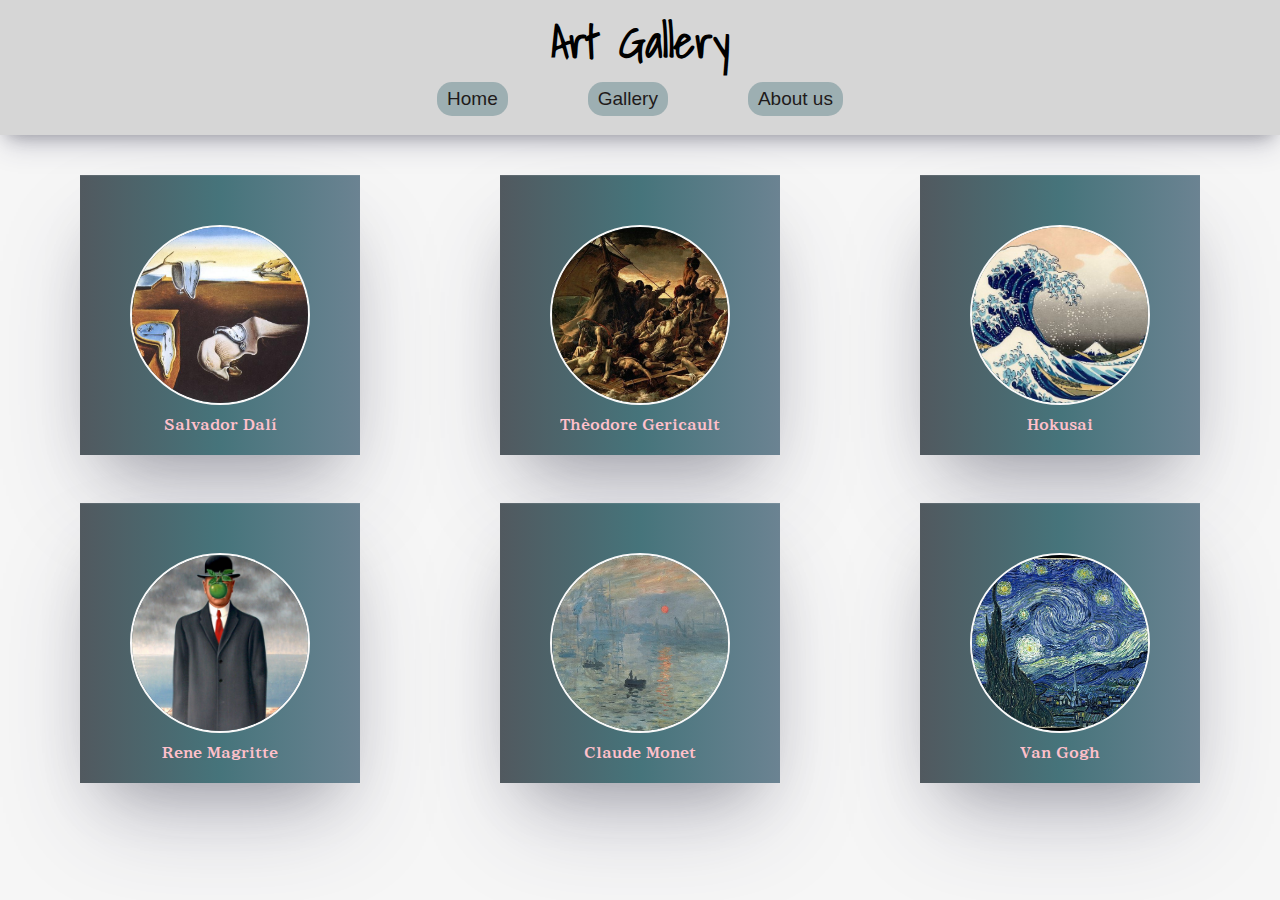
<file: index.html>
<!DOCTYPE html>
<html lang="en">
<head>
    <meta charset="UTF-8">
    <meta http-equiv="X-UA-Compatible" content="IE=edge">
    <meta name="viewport" content="width=device-width, initial-scale=1.0">
    <title>Art Gallery | Home</title>
    <link rel="shortcut icon" href="./icon.jpg" type="image/x-icon">
    <link rel="stylesheet" href="style.css">
</head>
<body>
    <div class="all">
        <div class="head">
            <header>
                <h1>Art Gallery</h1>
                <nav>
                    <a href="#">Home</a>
                    <a href="gallery.html">Gallery</a>
                    <a href="aboutus.html">About us</a>
                </nav>
            </header>
        </div>
        <main class="body">
            <div class="images">
                <div class="box">
                    <img src="./images/dali.jpeg" alt="" class="box-image" id="jvsc">
                        <div class="absolute">
                            <a href="gallery.html#dali">
                                <h5> Salvador Dalí</h5>
                            </a>
                        </div>
                </div>
                <div class="box">
                    <img src="./images/gericault.jpeg" alt="" class="box-image" id="jvsc">
                    <div class="absolute">
                        <a href="gallery.html#geri">
                            <h5>Thèodore Gericault</h5>
                        </a>
                    </div>    
                </div>
                <div class="box">
                    <img src="./images/hokusai.jpg" alt="" class="box-image" id="jvsc">
                    <div class="absolute">
                        <a href="gallery.html#hoku">
                            <h5>Hokusai</h5>
                        </a>
                    </div>    
                </div>
                <div class="box">
                    <img src="./images/magritte.jpeg" alt="" class="box-image" id="jvsc">
                    <div class="absolute">
                        <a href="gallery.html#magri">
                            <h5>Rene Magritte</h5>
                        </a>
                    </div>    
                </div>
                <div class="box">
                    <img src="./images/monet.jpeg" alt="" class="box-image" id="jvsc">
                    <div class="absolute">
                        <a href="gallery.html#monet">
                            <h5>Claude Monet</h5>
                        </a>
                    </div>    
                </div>
                <div class="box">
                    <img src="./images/van gogh.jpeg" alt="" class="box-image" id="jvsc">
                    <div class="absolute">
                        <a href="gallery.html#vangogh">
                            <h5>Van Gogh</h5>
                        </a>
                    </div>    
                </div>
            </div>
        </main>
    </div>
    <script src="script.js"></script>
</body>
</html>
</file>
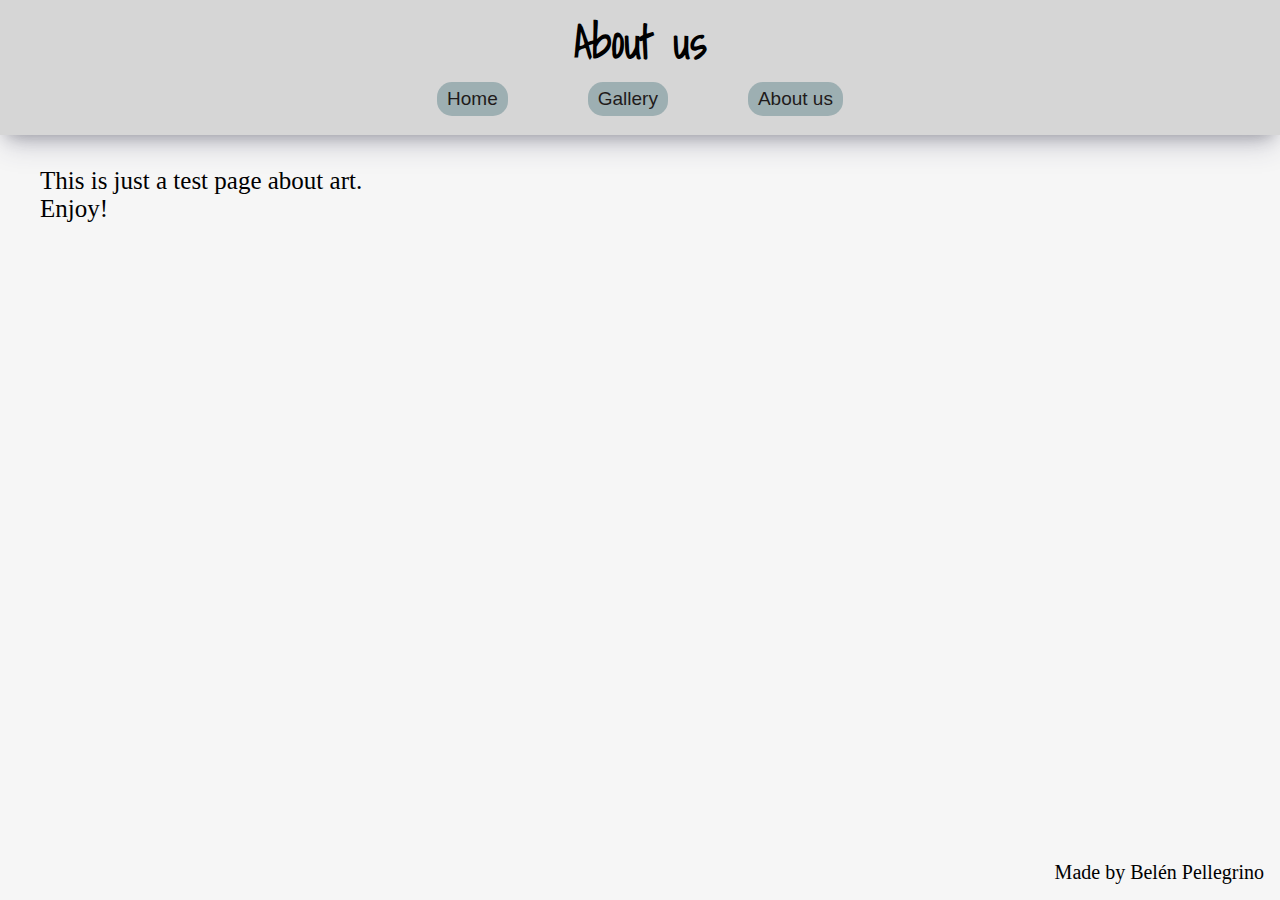
<file: aboutus.html>
<!DOCTYPE html>
<html lang="en">
<head>
    <meta charset="UTF-8">
    <meta http-equiv="X-UA-Compatible" content="IE=edge">
    <meta name="viewport" content="width=device-width, initial-scale=1.0">
    <title>Art Gallery | About us</title>
    <link rel="shortcut icon" href="./icon.jpg" type="image/x-icon">
    <link rel="stylesheet" href="style.css">
</head>
<body>
    <div class="all">
        <div class="pipo">
            <div class="head">
                <header>
                    <h1>About us</h1>
                    <nav>
                        <a href="index.html">Home</a>
                        <a href="gallery.html">Gallery</a>
                        <a href="#">About us</a>
                    </nav>
                </header>
            </div>
            <main class="end">
                <p class="littletext">This is just a test page about art. <br> Enjoy!</p>   
            </main>
            <footer>Made by Belén Pellegrino</footer>
        </div>
    </div>    
</body>
</html>
</file>
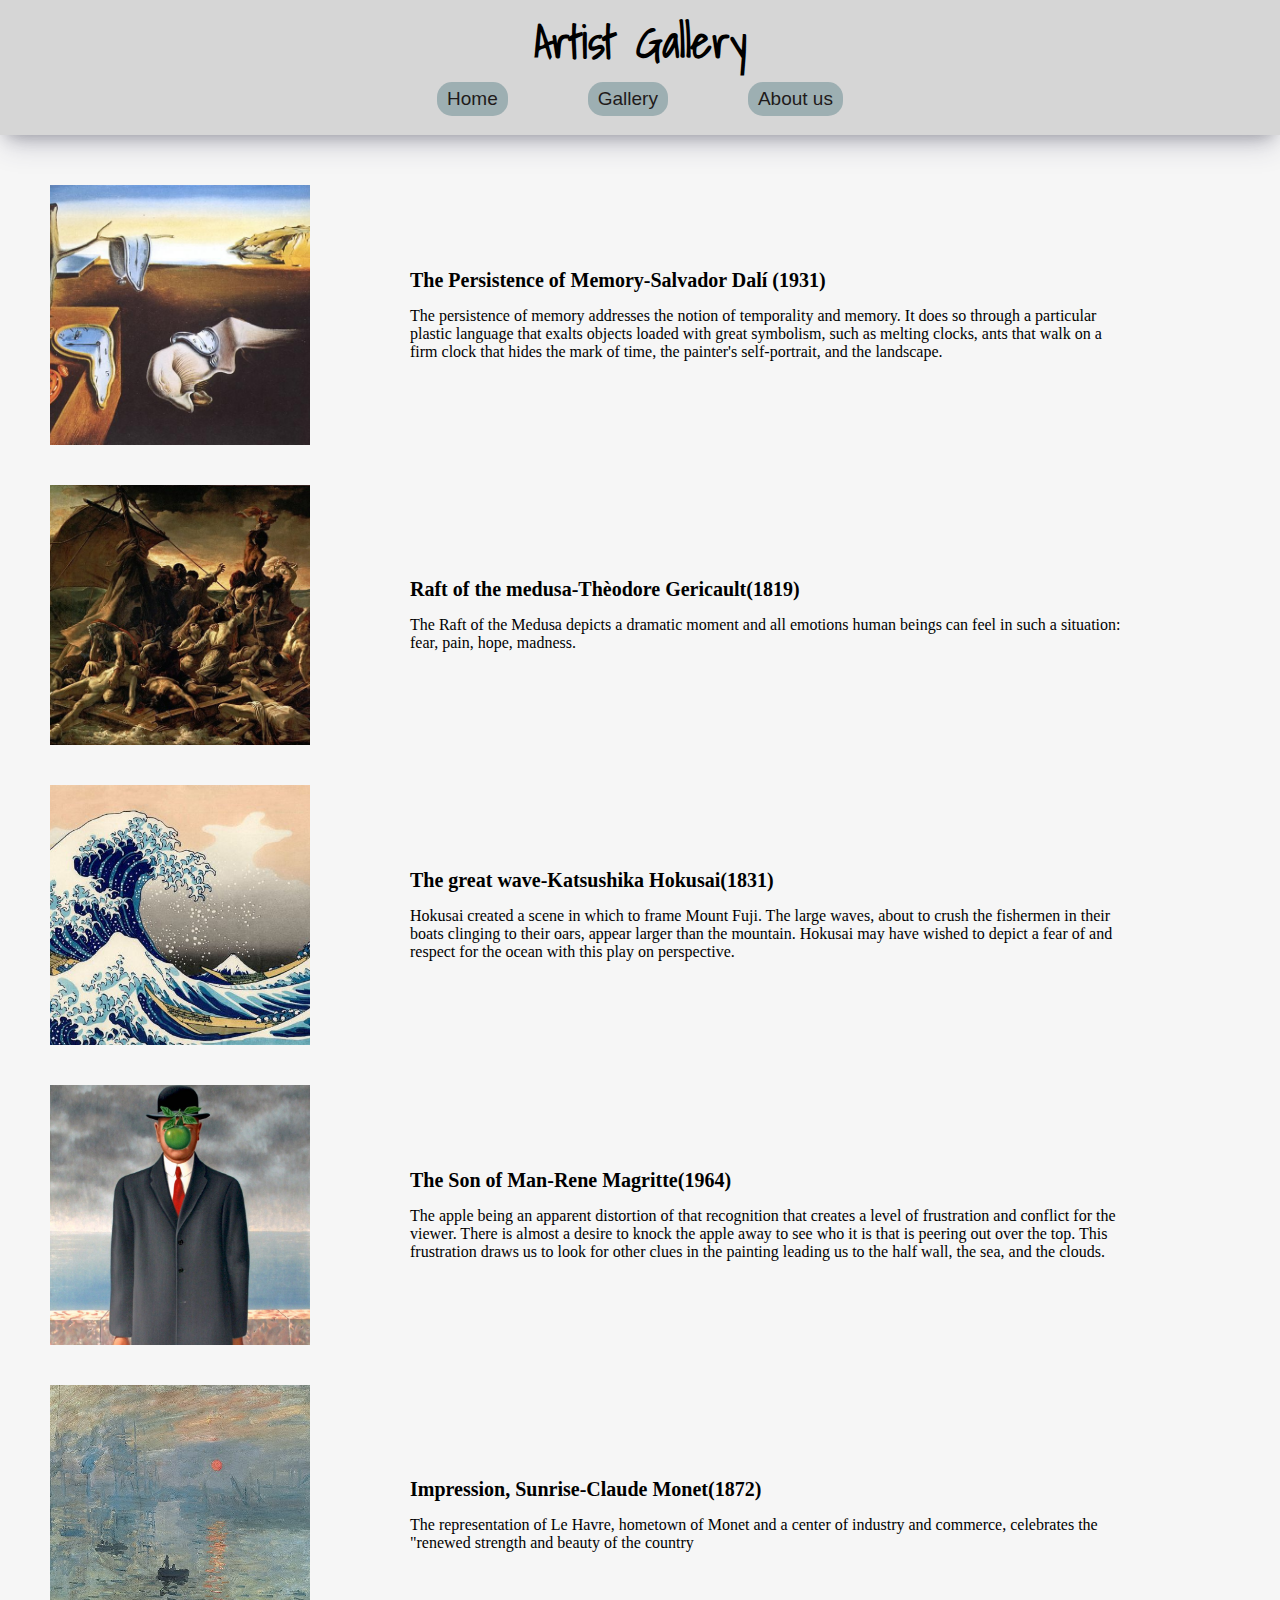
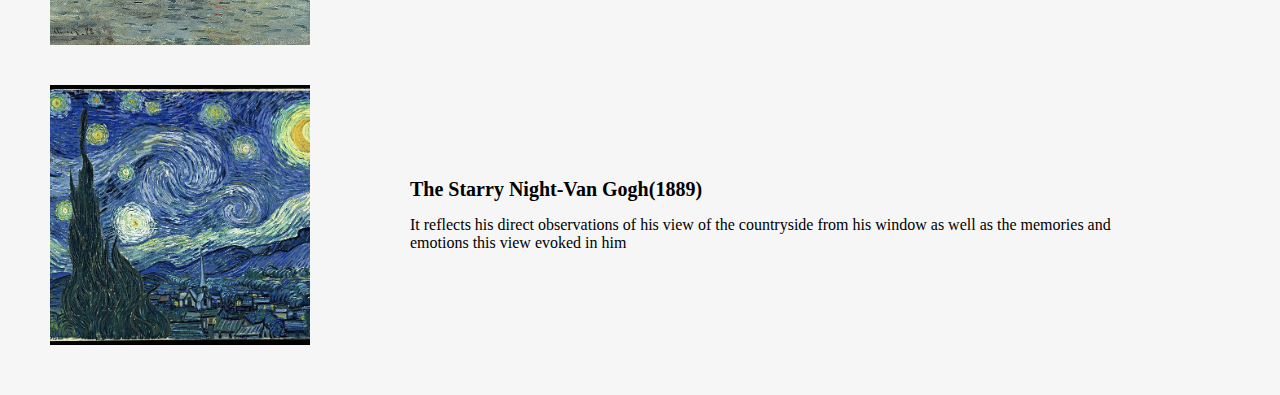
<file: gallery.html>
<!DOCTYPE html>
<html lang="en">
<head>
    <meta charset="UTF-8">
    <meta http-equiv="X-UA-Compatible" content="IE=edge">
    <meta name="viewport" content="width=device-width, initial-scale=1.0">
    <title>Art Gallery | Gallery</title>
    <link rel="shortcut icon" href="./icon.jpg" type="image/x-icon">
    <link rel="stylesheet" href="style.css">
</head>
<body>
    <div class="all2">
        <div class="head">
            <header>
                <h1>Artist Gallery</h1>
                <nav>
                    <a href="index.html">Home</a>
                    <a href="#">Gallery</a>
                    <a href="aboutus.html">About us</a>
                </nav>
            </header>
        </div>
        <main class="images2">
            <div class="info" id="dali">
                <img src="./images/dali.jpeg" alt="" class="image-gallery">
                <div class="texto">
                    <h4>The Persistence of Memory-Salvador Dalí (1931)</h4>
                    <p>The persistence of memory addresses the notion of temporality and memory. It does so through a particular plastic language that exalts objects loaded with great symbolism, such as melting clocks, ants that walk on a firm clock that hides the mark of time, the painter's self-portrait, and the landscape.</p>
                </div>
            </div>
            <div class="info" id="geri">
                <img src="./images/gericault.jpeg" alt="" class="image-gallery">
                <div class="texto">
                    <h4>Raft of the medusa-Thèodore Gericault(1819)</h4>
                    <p>The Raft of the Medusa depicts a dramatic moment and all emotions human beings can feel in such a situation: fear, pain, hope, madness.</p>
                </div>
            </div>
            <div class="info" id="hoku">
                <img src="./images/hokusai.jpg" alt="" class="image-gallery">
                <div class="texto">
                    <h4>The great wave-Katsushika Hokusai(1831)</h4>
                    <p>Hokusai created a scene in which to frame Mount Fuji. The large waves, about to crush the fishermen in their boats clinging to their oars, appear larger than the mountain. Hokusai may have wished to depict a fear of and respect for the ocean with this play on perspective.</p>                
                </div>
            </div>
            <div class="info" id="magri">
                <img src="./images/magritte.jpeg" alt="" class="image-gallery">
                <div class="texto">
                    <h4>The Son of Man-Rene Magritte(1964)</h4>
                    <p>The apple being an apparent distortion of that recognition that creates a level of frustration and conflict for the viewer. There is almost a desire to knock the apple away to see who it is that is peering out over the top. This frustration draws us to look for other clues in the painting leading us to the half wall, the sea, and the clouds. </p>
                </div>
            </div>
            <div class="info" id="monet">
                <img src="./images/monet.jpeg" alt="" class="image-gallery">
                <div class="texto">
                    <h4>Impression, Sunrise-Claude Monet(1872)</h4>
                    <p>The representation of Le Havre, hometown of Monet and a center of industry and commerce, celebrates the "renewed strength and beauty of the country</p>
                </div>
            </div>
            <div class="info" id="vangogh">
                <img src="./images/van gogh.jpeg" alt="" class="image-gallery">
                <div class="texto">
                    <h4>The Starry Night-Van Gogh(1889)</h4>
                    <p>It reflects his direct observations of his view of the countryside from his window as well as the memories and emotions this view evoked in him</p>
                </div>
            </div>
        </main>
    </div>
</body>
</html>
</file>
<file: style.css>
@import url('https://fonts.googleapis.com/css2?family=BIZ+UDPMincho&display=swap');
@import url('https://fonts.googleapis.com/css2?family=BIZ+UDPMincho&family=Shadows+Into+Light&display=swap');
* {
    margin: 0;
    padding: 0;
    box-sizing: border-box;
}
.all {
    background-color: #f6f6f6;
    min-height: 100vh;
}
.head {
    text-align: center;
    min-height: 15vh;
    background: #d6d6d6;
    box-shadow: rgba(50, 50, 93, 0.25) 0px 13px 27px -5px, rgba(0, 0, 0, 0.3) 0px 8px 16px -8px;
    width: 100%;
}
h1 {
    padding: 5px;
    font-size: 45px;
    font-family: 'Shadows Into Light', cursive;
}
a {
    text-decoration: none;
    color: rgb(31, 27, 27);
    font-size: 17px;
}
nav {
    display: flex;
    justify-content: center;
    gap: 5rem;
    padding-bottom: 10px;
}
nav>a {
    font-size: 19px;
    padding: 6px 10px 6px 10px;
    font-family: 'Trebuchet MS', 'Lucida Sans Unicode', 'Lucida Grande', 'Lucida Sans', Arial, sans-serif;
    background-color: rgba(70, 116, 123, 0.397);
    border-radius: 15px;
}

.body {
    min-height: 85vh;
    padding-top: 20px;
}
.box-image {
    height: 200px;
    width: 200px;
    object-fit: cover;
    border-radius: 50%;
    border: 2px solid #f9f9f9;
}
.box {
    background: rgb(104,33,37);
background: linear-gradient(90deg, rgba(104,33,37,1) 0%, rgba(81,89,95,1) 0%, rgba(70,116,123,1) 50%, rgba(107,131,146,1) 100%);
    display: flex;
    justify-content: center;
    flex-direction: column;
    align-items: center;
    height: 340px;
    width: 350px;
    box-shadow: rgba(255, 255, 255, 0.1) 0px 1px 1px 0px inset, rgba(50, 50, 93, 0.25) 0px 50px 100px -20px, rgba(0, 0, 0, 0.3) 0px 30px 60px -30px;
}
h5 {
    position: relative;
    top: 130px;
    font-family: 'BIZ UDPMincho', serif;
    color: pink;
}
.absolute {
    position: absolute;
}
.images {
    display: grid;
    grid-template-columns: repeat(3, 1fr);
    grid-template-rows: repeat(2, 1fr);
    grid-column-gap: 4rem;
    grid-row-gap: 4rem;
    padding: 20px;
    padding-bottom: 2rem;
    place-content: center;
    place-items: center;
    }
    #jvsc {
        transition: box-shadow .1s,;
    }
    #jvsc:hover {
        box-shadow: 0px 0px 50px rgba 0,0,0, 1;
    }

    /* gallery */
    .all2 {
        background-color: #f6f6f6;
    }
    .images2 {
        padding: 30px;
    }
    .image-gallery{
        height: 300px;
        width: 300px;
        object-fit: cover;
        padding: 20px;
    }
    .info {
        display: flex;
        gap: 5rem;
        flex-direction: row;
        align-items: center;
    }
    .texto {
        width: 45rem;
    }
    h4 {
        padding-bottom: 15px;
        font-size: 20px;
    }
    /* about us */
    .pipo {
        display: flex;
        flex-direction: column;
        min-height: 100vh;
    }
    .end {
        flex-grow: 1;
        margin-top: 2rem;
    }
    .littletext {
        font-size: 25px;
        padding-bottom: 10px;
        padding-left: 40px;
    }
    footer {
        font-size: 20px;
        display: flex;
        justify-content: end;
        margin: 1rem;
    }

    @media screen and (max-width:1330px) {
        .box {
            height: 280px;
            width: 280px;
        }
        .box-image {
            height: 180px;
            width: 180px;
        }
        .images {
            grid-column-gap: 20px;
            grid-row-gap: 3rem;
        }
        h5 {
            top: 110px;
        }
    }

@media screen and (max-width: 990px) {
    .box {
        height: 240px;
        width: 240px;
    }
    .box-image {
        height: 150px;
        width: 150px;
    }
    h5 {
        top: 98px;
    }
}

    @media screen and (max-width: 845px) {
        .box {
            height: 220px;
            width: 220px;
        }
        .box-image {
            height: 140px;
            width: 140px;
        }
        h5 {
            top: 88px;
        }
    }

    @media screen and (max-width:765px ){
        
        h1 {
            font-size: 32px;
            padding-top: 5px;
        }
        nav a {
            font-size: 17px;
            padding: 6px;
        }
        nav {
            gap: 5em;
        }
        
        .box-image {
            height: 170px;
            width: 170px;
            border: 1px solid #f9f9f9;
        }
        .box {
            height: 280px;
            width: 280px;
            display: flex;
            justify-content: center;
            flex-direction: column;
            align-items: center;
        }
        h5 {
            position: initial;
            font-size: 15px;
            padding-top: 23px;
        }
        .absolute {
            position: initial;
        }
        .images {
            display: grid;
            grid-template-columns: repeat(2, 1fr);
            grid-template-rows: repeat(3, 1fr);
            grid-column-gap: 2rem;
            grid-row-gap: 2rem;
            place-content: center;
            }
    }

    @media screen and (max-width:650px) {
        .box {
            height: 240px;
            width: 240px;
        }
        .box-image {
            height: 150px;
            width: 150px;
        }
    }

    @media screen and (max-width:580px) {
        .box {
            height: 190px;
            width: 190px;
        }
        .box-image {
            height: 115px;
            width: 115px;
        }
        h5 {
            font-size: 12px;
            padding-top: 12px;
        }
    }

    @media screen and (max-width:510px) {
        .box {
            height: 200px;
            width: 200px;
        }
        .box-image {
            height: 130px;
            width: 130px;
        }
        h5 {
            font-size: 13px;
        }
    }

    @media screen and (max-width: 490px) {
        .box {
            height: 180px;
            width: 180px;
        }
        .box-image {
            width: 110px;
            height: 110px;
        }
    }

    @media screen and (max-width: 425px) {
        .images {
            display: grid;
            grid-template-columns: repeat(1, 1fr);
            grid-template-rows: repeat(6, 1fr);
            grid-column-gap: 2rem;
            grid-row-gap: 2rem;
            place-content: center;
            }
        .box-image {
            height: 150px;
            width: 150px;
        }
        .box {
            height: 210px;
            width: 210px;
        }
        h5 {
            font-size: 15px;
        }
    }

    @media screen and (max-width: 425px) {
        nav {
            gap: 2rem;
        }
    }

    @media screen and (max-width: 625px) {
        .info {
            flex-direction: column;
            text-align: center;
            gap: 1rem;
        }
        .texto {
            width: auto;
        }
    }
</file>
